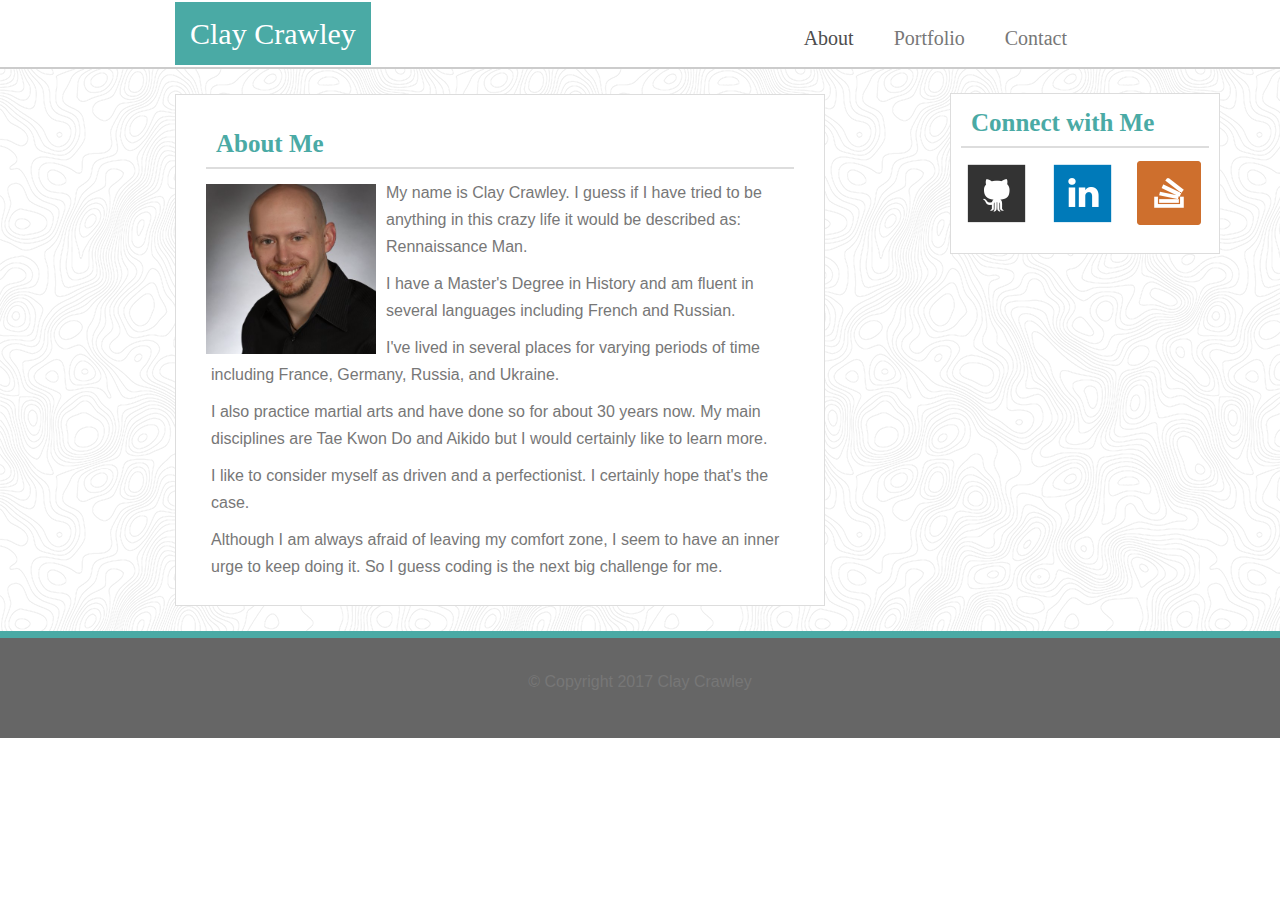
<file: index.html>
<!DOCTYPE html>
<html lang="en-us">

	<head>
		<meta charset="utf-8">
		<title>Clay's Portfolio</title>
		<link rel="stylesheet" type="text/css" href="assets/css/reset.css">
		<link rel="stylesheet" type="text/css" href="assets/css/style.css">
	</head>

	<body>
		<!-- Header and nav on same line. -->
		<div id="container">
			<header>
				<h1 id="name">Clay Crawley</h1>
				<nav>
			    	<ul>
			          <li><a href="index.html" class="selected">About</a></li>
			          <li><a href="portfolio.html">Portfolio</a></li>
			          <li><a href="contact.html">Contact</a></li>
			    	</ul>
	  			</nav>
			</header>
			<!-- Main content and social media boxes. -->
			<div id="border-box">
				<!-- Personal picture and info. -->
				<div id="info-box">
					<h2>About Me</h2>
					<img src="assets/images/profile.png" alt="Clay Crawley" id="profile-image">
					<p>
						My name is Clay Crawley. I guess if I have tried to be anything in this crazy life it would be described as: Rennaissance Man.
					</p>
					<p>
						I have a Master's Degree in History and am fluent in several languages including French and Russian.
					</p>
					<p>
						I've lived in several places for varying periods of time including France, Germany, Russia, and Ukraine.
					</p>
					<p>
						I also practice martial arts and have done so for about 30 years now. My main disciplines are Tae Kwon Do and Aikido but I would certainly like to learn more.
					</p>
					<p>
						I like to consider myself as driven and a perfectionist. I certainly hope that's the case.
					</p>
					<p>
						Although I am always afraid of leaving my comfort zone, I seem to have an inner urge to keep doing it. So I guess coding is the next big challenge for me.
					</p>
				</div>
				<!-- Social media box. -->
				<div id="connect-box">
					<h2>Connect with Me</h2>
					<ul class="social-media">
						<li><a href="https://github.com/AgesilausDrako" target="_blank"><img src="assets/images/github.png" alt="github"></a></li>
						<li><a href="https://www.linkedin.com/feed/" target="_blank"><img src="assets/images/linkedin.png" alt="github"></a></li>
						<li><a href="https://stackoverflow.com/users/6211414/clay-crawley" target="_blank"><img src="assets/images/stackoverflow.png" alt="github"></a></li>
					</ul>
				</div>
			</div>
			<footer>&copy; Copyright 2017 Clay Crawley</footer>
		</div>
	</body>
	

</html>
</file>
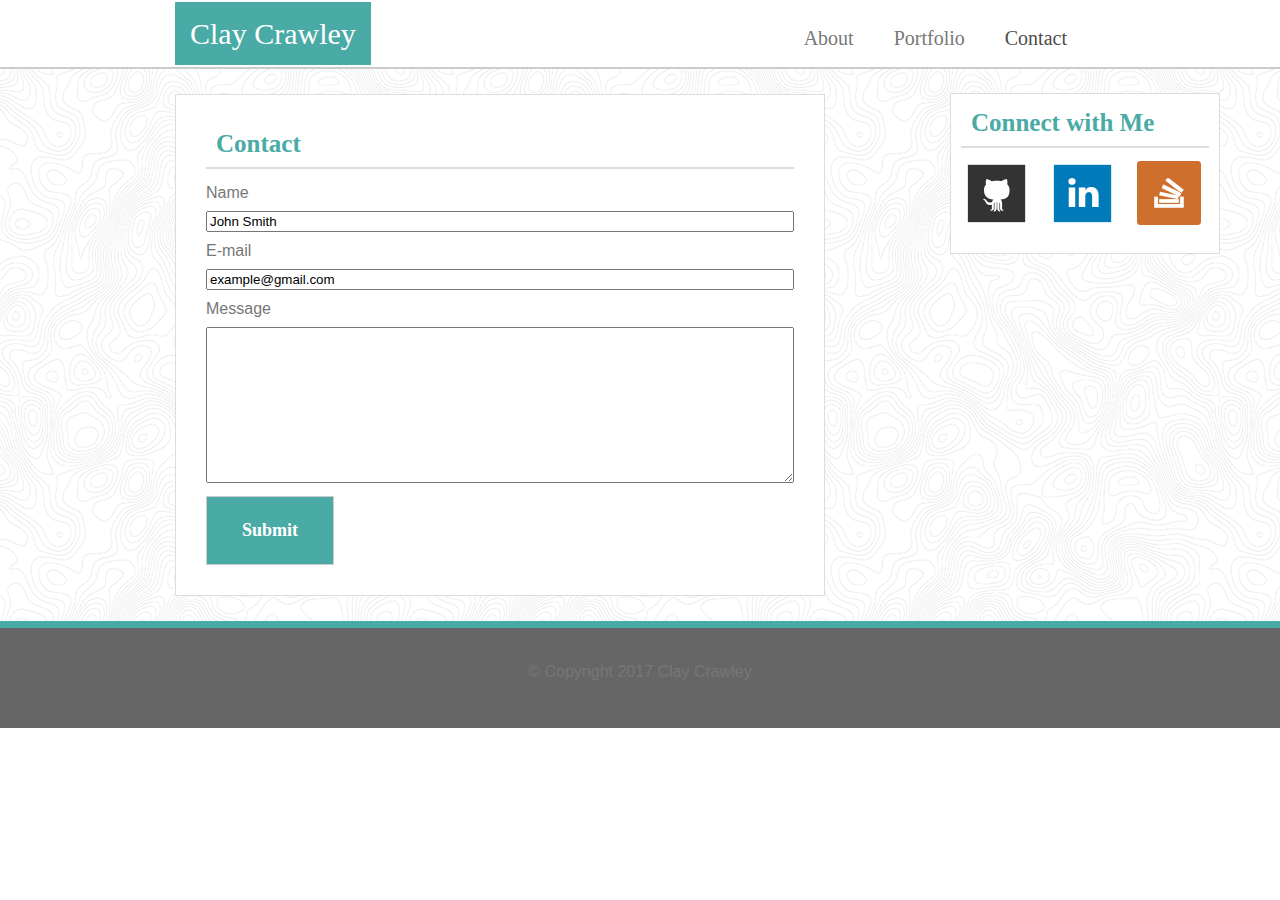
<file: contact.html>
<!DOCTYPE html>
<html lang="en-us">

	<head>
		<meta charset="utf-8">
		<title>Clay's Portfolio</title>
		<link rel="stylesheet" type="text/css" href="assets/css/reset.css">
		<link rel="stylesheet" type="text/css" href="assets/css/style.css">
	</head>

	<body>
		<!-- Header and nav on same line. -->
		<div id="container">
			<header>
				<h1 id="name">Clay Crawley</h1>
				<nav>
			    	<ul>
			          <li><a href="index.html">About</a></li>
			          <li><a href="portfolio.html">Portfolio</a></li>
			          <li><a href="contact.html" class="selected">Contact</a></li>
			    	</ul>
	  			</nav>
			</header>
			
			<div id="border-box">
				<div id="info-box">
					<h2>Contact</h2>
					<form action="/action_page.php">
					  Name<br>
					  <input type="text" name="firstname" value="John Smith"><br>
					  E-mail<br>
					  <input type="text" name="lastname" value="example@gmail.com"><br>
					  Message<br>
					  <textarea name="message" rows="10" cols="30"></textarea><br>
					  <button type="button">Submit</button>
					</form>
				</div>
				<!-- Social media box. -->
				<div id="connect-box">
					<h2>Connect with Me</h2>
					<ul class="social-media">
						<li><a href="https://github.com/AgesilausDrako" target="_blank"><img src="assets/images/github.png" alt="github"></a></li>
						<li><a href="https://www.linkedin.com/feed/" target="_blank"><img src="assets/images/linkedin.png" alt="github"></a></li>
						<li><a href="https://stackoverflow.com/users/6211414/clay-crawley" target="_blank"><img src="assets/images/stackoverflow.png" alt="github"></a></li>
					</ul>
				</div>
			</div>
			<footer>&copy; Copyright 2017 Clay Crawley</footer>
		<div/>
	</body>


</html>
</file>
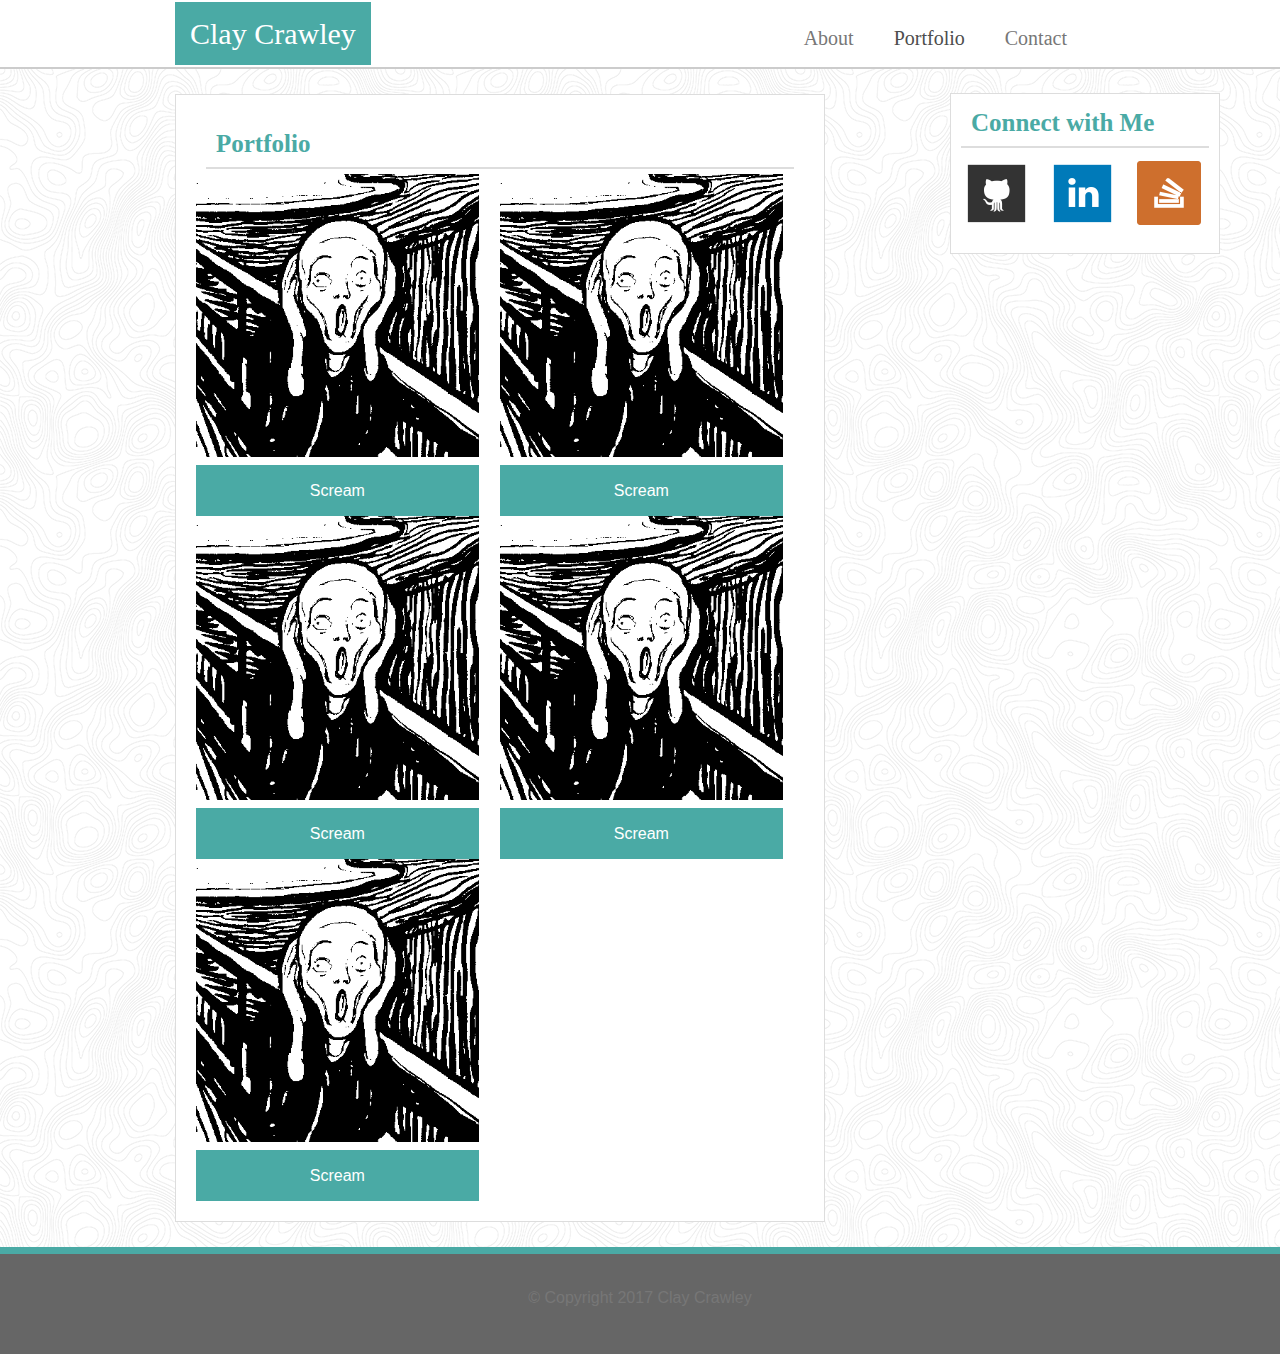
<file: portfolio.html>
<!DOCTYPE html>
<html lang="en-us">

	<head>
		<meta charset="utf-8">
		<title>Clay's Portfolio</title>
		<link rel="stylesheet" type="text/css" href="assets/css/reset.css">
		<link rel="stylesheet" type="text/css" href="assets/css/style.css">
	</head>

	<body>
		<!-- Header and nav on same line. -->
		<div id="container">
			<header>
				<h1 id="name">Clay Crawley</h1>
				<nav>
			    	<ul>
			          <li><a href="index.html">About</a></li>
			          <li><a href="portfolio.html" class="selected">Portfolio</a></li>
			          <li><a href="contact.html">Contact</a></li>
			    	</ul>
	  			</nav>
			</header>
			
			<div id="border-box">
				<div id="info-box">
					<div>
						<h2>Portfolio</h2>
						<!-- Images for gallery. -->
						<div id="gallery">
							<div class="gallery-image">
					          	<img src="assets/images/Small_scream.png"/>
					              <p>Scream</p>
					      	</div>
					        <div class="gallery-image">
					          	<img src="assets/images/Small_scream.png"/>
					              <p>Scream</p>
					      	</div>
					      	<div class="gallery-image">
					          	<img src="assets/images/Small_scream.png"/>
					              <p>Scream</p>
					      	</div>
					      	<div class="gallery-image">
					          	<img src="assets/images/Small_scream.png"/>
					              <p>Scream</p>
					      	</div>
					      	<div class="gallery-image">
					          	<img src="assets/images/Small_scream.png"/>
					              <p>Scream</p>
					      	</div>
						</div>
					</div>
				</div>
				<!-- Social media box. -->
				<div id="connect-box">
					<h2>Connect with Me</h2>
					<ul class="social-media">
						<li><a href="https://github.com/AgesilausDrako" target="_blank"><img src="assets/images/github.png" alt="github"></a></li>
						<li><a href="https://www.linkedin.com/feed/" target="_blank"><img src="assets/images/linkedin.png" alt="github"></a></li>
						<li><a href="https://stackoverflow.com/users/6211414/clay-crawley" target="_blank"><img src="assets/images/stackoverflow.png" alt="github"></a></li>
					</ul>
				</div>
			</div>
			<footer>&copy; Copyright 2017 Clay Crawley</footer>
		<div/>
	</body>


</html>
</file>
<file: assets/css/style.css>
/* Base Styles */
* {
	box-sizing: border-box;
}

html {
    margin: 0;
    padding: 0;
    height: 100%;
}

body {
    margin: 0;
    padding: 0;
	color: #777777;
    font-family: Arial, 'Helvetica Neue', Helvetica, sans-serif;
    line-height: 27px;
}

/* Layout Styles */
#container {
    margin: 0 auto;
    width: 100%;
}

#border-box {
    background-image: url("../images/topography.png");
    display: flex;
    width: 100%;
    height: auto;
    border-bottom: 7px solid #4aaaa5;
    overflow: auto;
}

#info-box {
    width: 650px;
    height: auto;
    padding: 20px;
    margin: 25px 0 25px 175px;
    background-color: #ffffff;
    border: 1px solid #dddddd;
}

#connect-box {
    display: inline-block;
    float: left;
    width: 270px;
    height: 161px;
    margin: 24px 24px 24px 125px;
    background-color: #ffffff;
    border: 1px solid #dddddd;
}

.social-media li {
    float: left;
    display: inline-block;
    padding: 8px;
    margin: 0;
    margin-left: 6px;
}

/* Header Styles */
header {
    width: 100%;
    padding: 20px;
    font-size: 30px;
    font-family: Georgia, Times, 'Time New Roman', serif;
	background-color: #ffffff;
	color: #ffffff;
    border-bottom: 2px solid #cccccc;
}

#name {
    margin: 0 0 0 155px;
}

/* Navigation */
nav {
    padding: 5px;
    display: inline-block;
    float: right;
    font-size: 20px;
    margin-right: 20%;
    text-align: right;
    margin: -10px 168px;
  }

nav li {
    float: left;
    padding: 10px;
    margin: 0 10px 10px 10px;
}

nav a {
 	text-decoration: none;
    color: #777777;
 }

 nav a.selected, nav a:hover {
  color: #4d4d4d;
}

/* Element Styles */
 h1 {
    font-family: Georgia, Times, 'Time New Roman', serif;
    display: inline;
    background-color: #4aaaa5;
    padding: 15px;
 }

 h2 {
    font-family: Georgia, Times, 'Time New Roman', serif;
    font-size: 25px;
    font-weight: bold;
    color: #4aaaa5;
    padding: 10px;
    margin: 5px 10px;
    background-color: #ffffff;
    border-bottom: 2px solid #dddddd;
 }

 p {
    padding: 5px;
    margin-left: 10px;
 }

/* Profile Image Styles */
#profile-image {
    float: left;
    height: auto; 
    width: auto; 
    max-width: 170px;
    max-height: 170px;
    margin: 10px 10px 0 10px;
}

/* Footer */
footer {
    clear: both;
	background-color: #666666;
    padding: 30px;
    text-align: center;
    height: 100px;
}

/* Portfolio Page*/

#gallery {

  margin: 0;
  padding: 0;
  display: block;
  overflow: auto;
}

.gallery-image {
    float: left;
    width: 50%;
    margin-right: 0;
    padding: 0;
    display: inline;
}

.gallery-image img {
    padding: 0;
    width: 93%;
    height: 100%;
}

.gallery-image p {
    padding: 12px;
    margin: 0;
    width: 93%;
    text-align: center;
    background-color: #4aaaa5;
    color: #ffffff;
}

/* Contact Page */

input, textarea {
    width: 100%;
    margin: 5px 0 5px;
}

form {
    margin: 10px;
}

button {
    font-family: Georgia, Times, 'Time New Roman', serif;
    font-size: 18px;
    line-height: 27px;
    font-weight: bold;
    padding: 20px 35px;
    background-color: #4aaaa5;
    color: #ffffff;
    border: 1px solid #cccccc;
}
</file>
